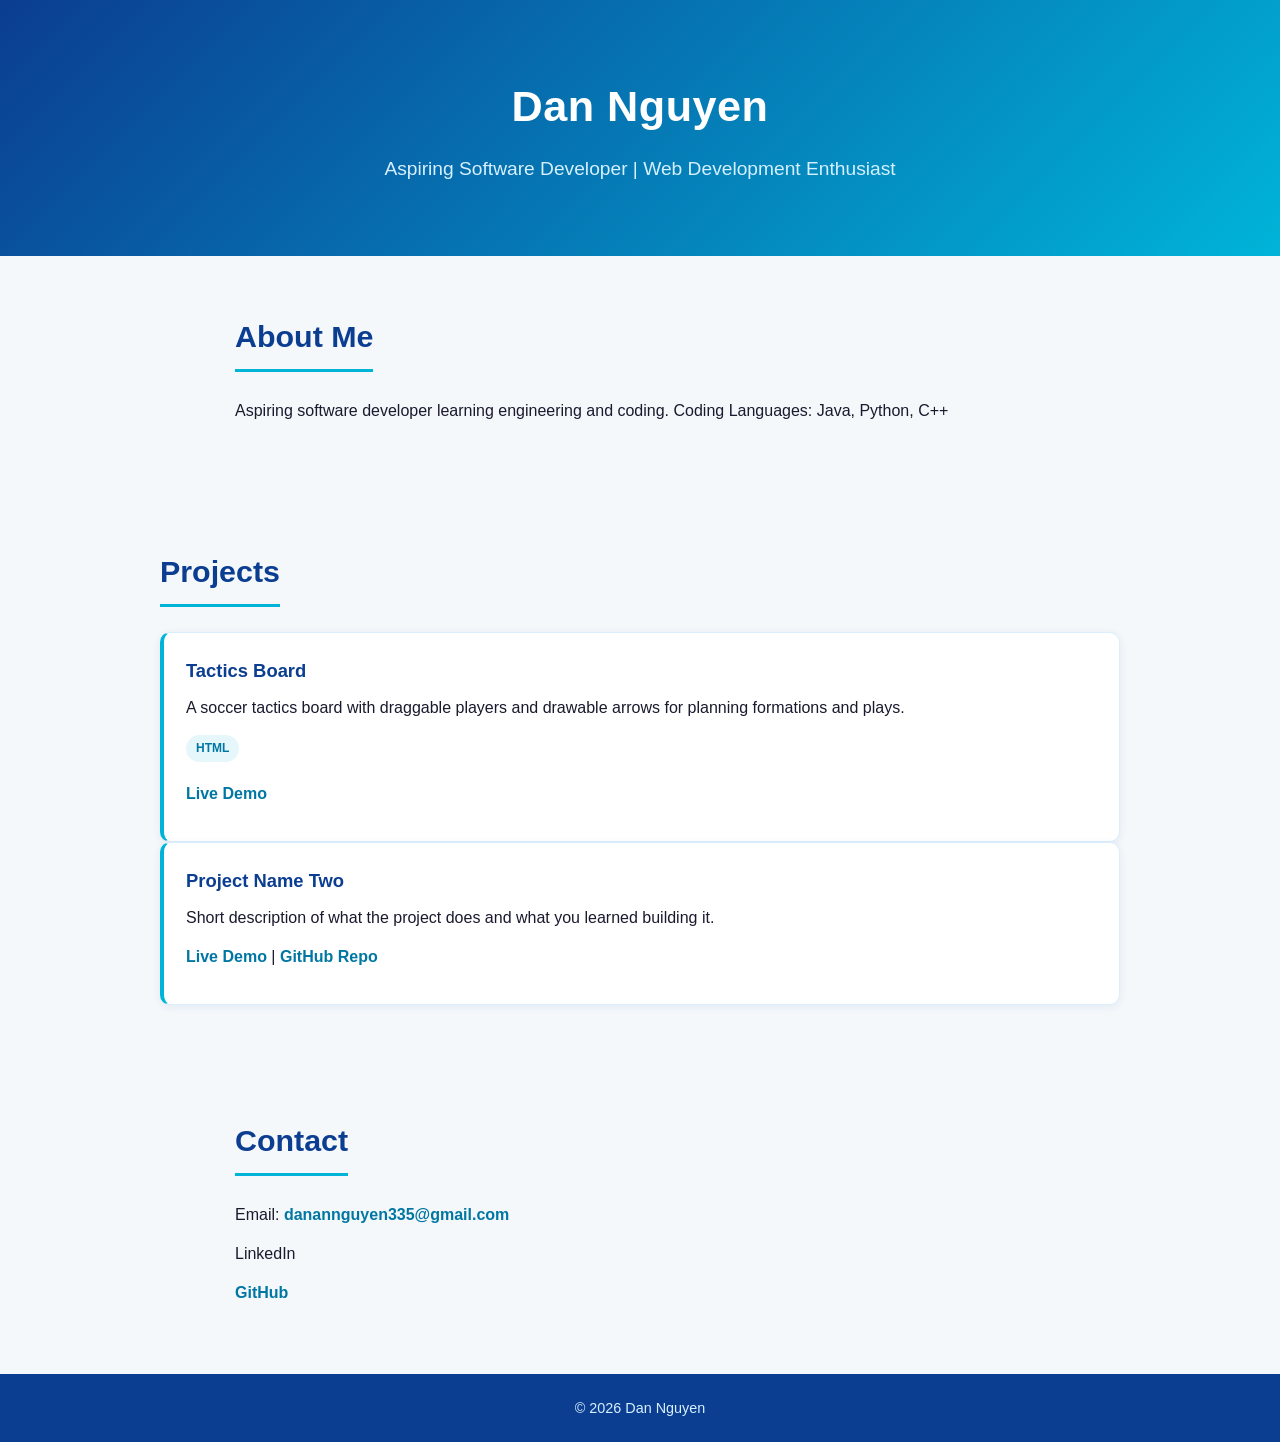
<file: index.html>
<!DOCTYPE html>
<html lang="en">
<head>
  <meta charset="UTF-8">
  <meta name="viewport" content="width=device-width, initial-scale=1.0">
  <title>Dan Nguyen — Portfolio</title>
  <link rel="stylesheet" href="style.css">
</head>
<body>

  <!-- HEADER / INTRO SECTION -->
  <header>
    <h1>Dan Nguyen</h1>
    <p>Aspiring Software Developer | Web Development Enthusiast</p>
  </header>

  <!-- ABOUT SECTION -->
  <section id="about">
    <h2>About Me</h2>
    <p>
      Aspiring software developer learning engineering and coding. Coding Languages: Java, Python, C++
    </p>
  </section>

  <!-- PROJECTS SECTION -->
  <section id="projects">
    <h2>Projects</h2>

<div class="project">
  <h3>Tactics Board</h3>
  <p>A soccer tactics board with draggable players and drawable arrows for planning formations and plays.</p>
  <div class="tags">
    <span>HTML</span>
  </div>
  <p>
    <a href="projects/soccer-tactics-board.html">Live Demo</a>
  </p>
</div>

    <div class="project">
      <h3>Project Name Two</h3>
      <p>Short description of what the project does and what you learned building it.</p>
      <p>
        <a href="#">Live Demo</a> |
        <a href="#">GitHub Repo</a>
      </p>
    </div>

  </section>

  <!-- CONTACT SECTION -->
  <section id="contact">
    <h2>Contact</h2>
    <p>Email: <a href="mailto:danannguyen335@gmail.com">danannguyen335@gmail.com</a></p>
    <p> LinkedIn </p>
    <p><a href="https://github.com/Farmers2000" target="_blank">GitHub</a></p>
  </section>

  <!-- FOOTER -->
  <footer>
    <p>&copy; 2026 Dan Nguyen</p>
  </footer>

</body>
</html>
</file>
<file: style.css>
/* ===== GLOBAL RESET / BASE STYLES ===== */
* {
  margin: 0;
  padding: 0;
  box-sizing: border-box;
}

body {
  font-family: 'Segoe UI', 'Helvetica Neue', Arial, sans-serif;
  line-height: 1.7;
  color: #1a1a2e;
  background-color: #f4f8fb; /* soft light-blue background = "lab whiteboard" feel */
}

/* ===== HEADER ===== */
header {
  background: linear-gradient(135deg, #0b3d91, #00b4d8); /* deep blue -> cyan, STEM/tech gradient */
  color: #fff;
  padding: 70px 20px;
  text-align: center;
}

header h1 {
  font-size: 2.7rem;
  margin-bottom: 10px;
  letter-spacing: 0.5px;
}

header p {
  font-size: 1.2rem;
  color: #d6f0ff;
  font-weight: 300;
}

/* ===== SECTIONS ===== */
section {
  max-width: 850px;
  margin: 0 auto;
  padding: 55px 20px;
}

section h2 {
  font-size: 1.9rem;
  margin-bottom: 25px;
  color: #0b3d91;
  border-bottom: 3px solid #00b4d8;
  display: inline-block;
  padding-bottom: 6px;
}

section p {
  margin-bottom: 12px;
}

/* ===== PROJECTS: RESPONSIVE GRID ===== */
#projects {
  max-width: 1000px;
}

.project-grid {
  display: grid;
  grid-template-columns: repeat(auto-fit, minmax(260px, 1fr));
  gap: 20px;
  margin-top: 10px;
}

.project {
  background: #fff;
  border: 1px solid #dceefb;
  border-left: 4px solid #00b4d8; /* accent bar = quick visual scan cue */
  border-radius: 10px;
  padding: 22px;
  box-shadow: 0 2px 8px rgba(11, 61, 145, 0.08);
  transition: transform 0.2s ease, box-shadow 0.2s ease;
}

.project:hover {
  transform: translateY(-4px); /* subtle lift on hover = feels interactive */
  box-shadow: 0 6px 16px rgba(11, 61, 145, 0.15);
}

.project h3 {
  margin-bottom: 8px;
  color: #0b3d91;
  font-size: 1.15rem;
}

.project .tags {
  margin: 8px 0 12px;
}

.project .tags span {
  display: inline-block;
  background: #e6f7fb;
  color: #0077a3;
  font-size: 0.75rem;
  font-weight: 600;
  padding: 3px 10px;
  border-radius: 999px;
  margin-right: 6px;
  margin-bottom: 6px;
}

.project a {
  color: #0077a3;
  text-decoration: none;
  font-weight: 600;
}

.project a:hover {
  text-decoration: underline;
}

/* ===== CONTACT LINKS ===== */
#contact a {
  color: #0077a3;
  text-decoration: none;
  font-weight: 600;
}

#contact a:hover {
  text-decoration: underline;
}

/* ===== FOOTER ===== */
footer {
  text-align: center;
  padding: 22px;
  background-color: #0b3d91;
  color: #d6f0ff;
  font-size: 0.9rem;
}

/* ===== RESPONSIVE: SMALL SCREENS ===== */
@media (max-width: 600px) {
  header h1 {
    font-size: 2.1rem;
  }

  section {
    padding: 35px 15px;
  }

  .project-grid {
    grid-template-columns: 1fr;
  }
}
</file>
